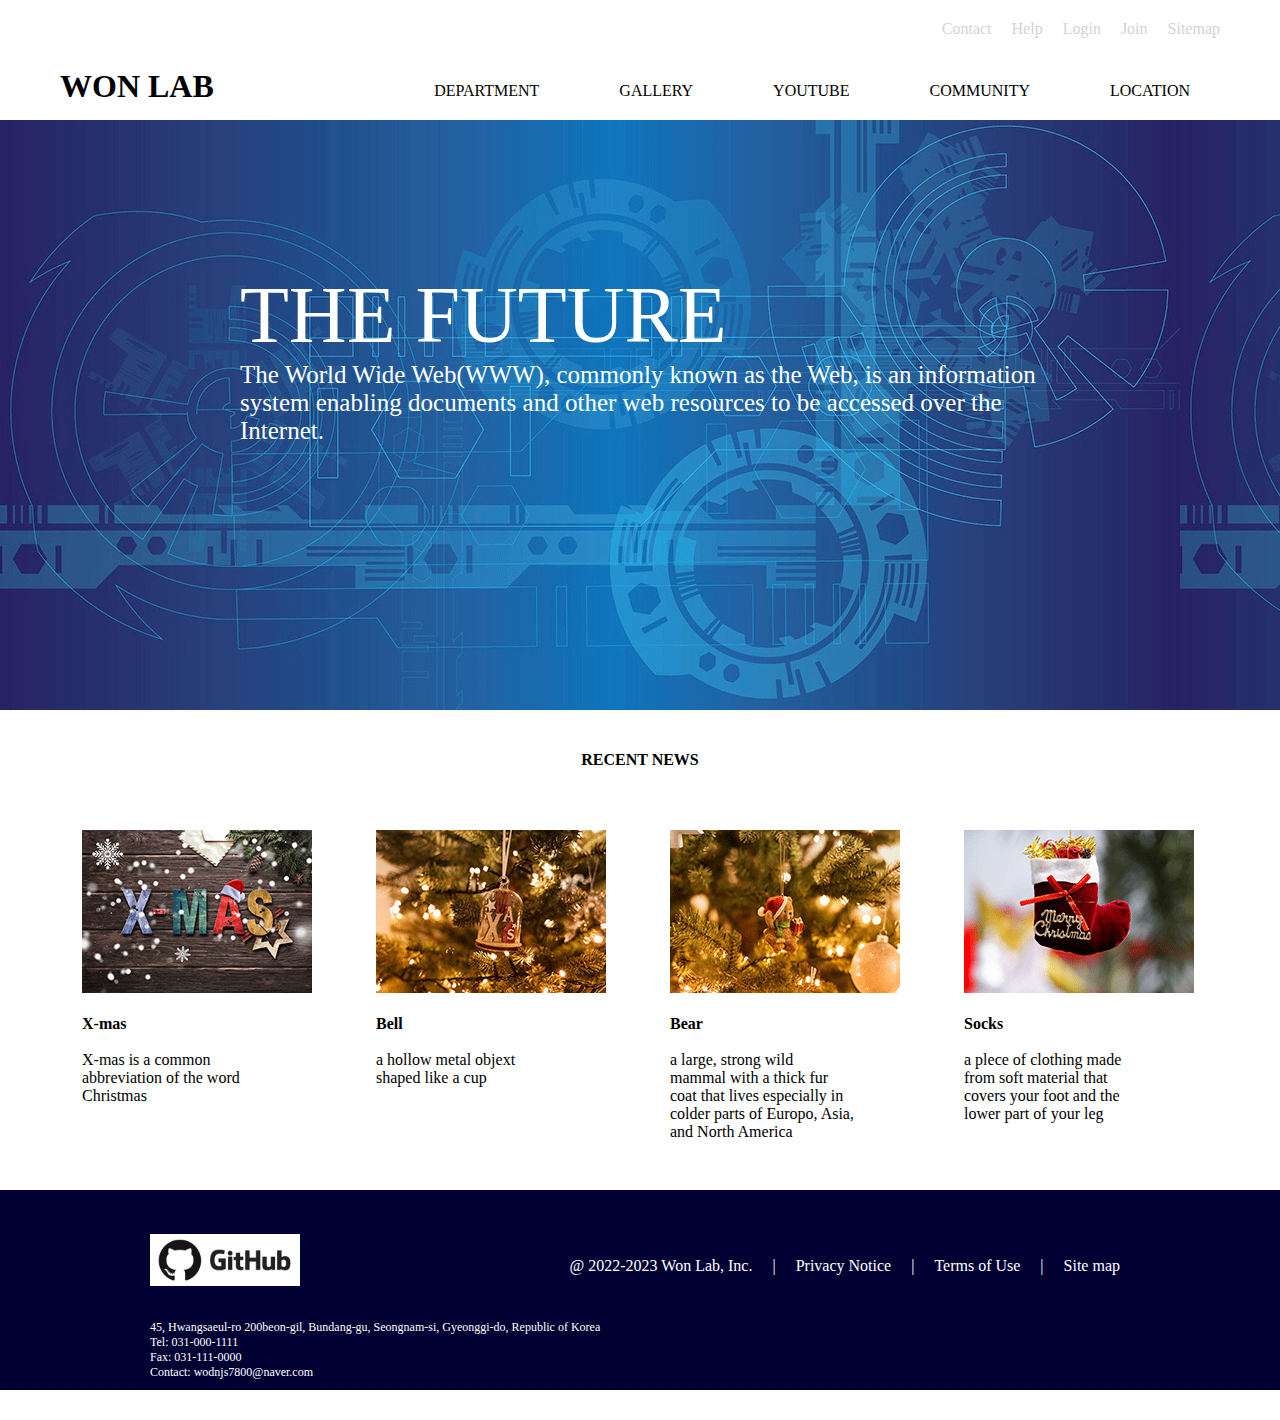
<file: index.html>
<!DOCTYPE html>
<html>
  <head>
    <meta charset="utf-8">
    <title>Web 1-03</title>
    <link rel="stylesheet" type="text/css" href="index.css">
  </head>
  <body>
    <header>
      <div class="header_top">
        <nav>
          <ul>
            <li><a href="#">Contact</a></li>
            <li><a href="#">Help</a></li>
            <li><a href="#">Login</a></li>
            <li><a href="#">Join</a></li>
            <li><a href="#">Sitemap</a></li>
          </ul>
        </nav>
      </div>
      <div class="header_bottom">
        <h1><a href="index.html">WON LAB</a></h1>
        <nav>
          <ul>
            <li><a href="#">DEPARTMENT</a></li>
            <li><a href="gallery.html">GALLERY</a></li>
            <li><a href="#">YOUTUBE</a></li>
            <li><a href="#">COMMUNITY</a></li>
            <li><a href="#">LOCATION</a></li>
          </ul>
        </nav>
      </div>
    </header>
    <div class="center">
      <div class="inner_box">
        <p class="c1">THE FUTURE</p>
        <p class="c2">The World Wide Web(WWW), commonly known as the Web, is an information system enabling documents and other
          web resources to be accessed over the Internet.</p>
      </div>
    </div>
    <section>
      <p class="c3">RECENT NEWS</p>
      <article><img src="img/article1.png"><br><br><h4>X-mas</h4><br>
        X-mas is a common<br>abbreviation of the word<br>Christmas</article>
      <article><img src="img/article2.png"><br><br><h4>Bell</h4><br>
        a hollow metal objext<br>shaped like a cup</article>
      <article><img src="img/article3.png"><br><br><h4>Bear</h4><br>
        a large, strong wild<br>mammal with a thick fur<br>coat that lives especially in<br>colder parts of Europo, Asia,<br>and North America</article>
      <article><img src="img/article4.png"><br><br><h4>Socks</h4><br>
        a plece of clothing made<br>from soft material that<br>covers your foot and the<br>lower part of your leg</article>
    </section>
    <footer>
      <div class="bottom">
        <a href="https://github.com/wodnjs7800/web3rd" target="_blank"><img src="img/github.PNG"></a>
        <nav>
          <ul>
            <li>@ 2022-2023 Won Lab, Inc.</li>
            <li>|</li>
            <li>Privacy Notice</li>
            <li>|</li>
            <li>Terms of Use</li>
            <li>|</li>
            <li>Site map</li>
          </ul>
        </nav>
      </div>
      <p class="b1">
        45, Hwangsaeul-ro 200beon-gil, Bundang-gu, Seongnam-si, Gyeonggi-do, Republic of Korea<br>
        Tel: 031-000-1111<br>
        Fax: 031-111-0000<br>
        Contact: wodnjs7800@naver.com
      </div>
    </footer>
  </body>
</html>
</file>
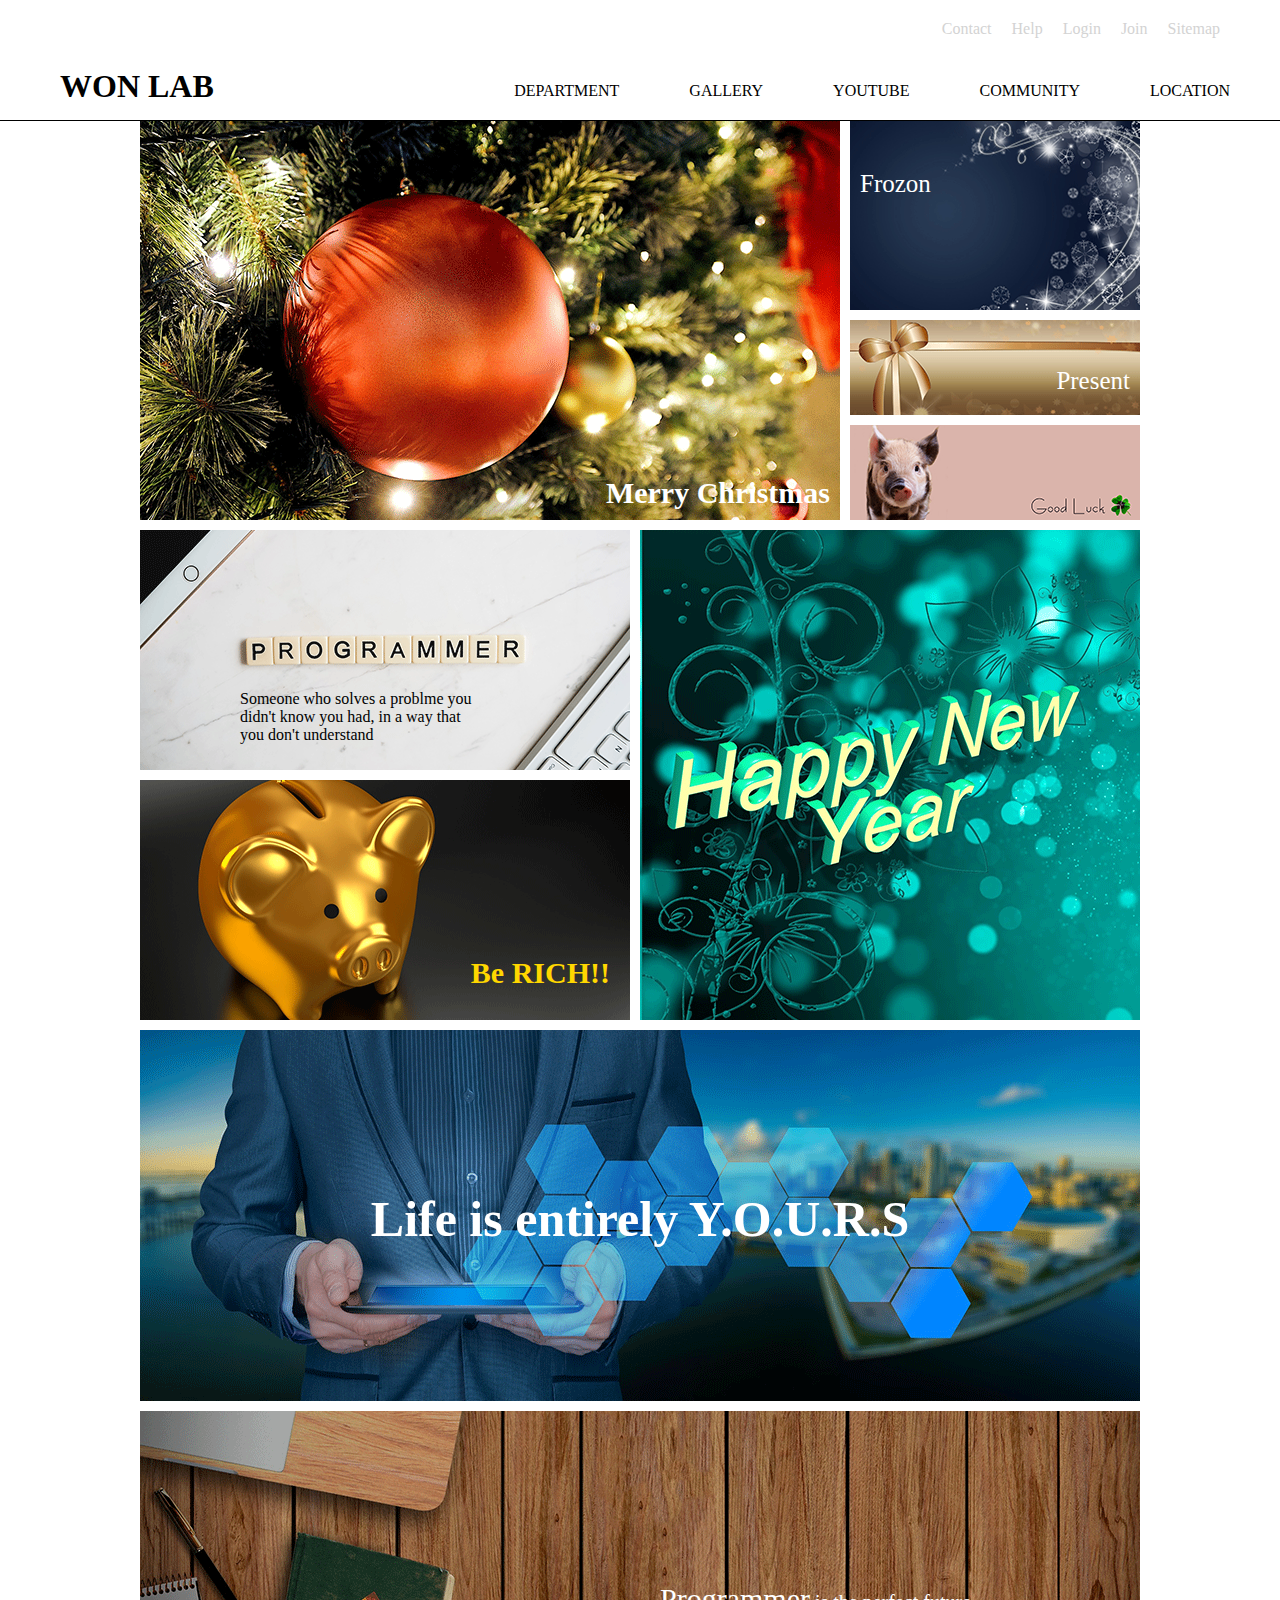
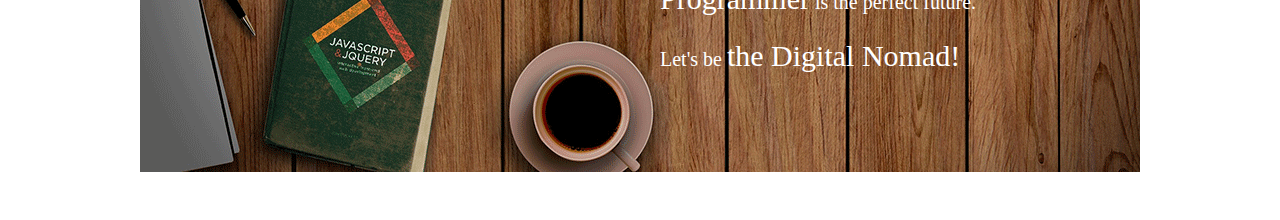
<file: gallery.html>
<!DOCTYPE html>
<html>
  <head>
    <meta charset="utf-8">
    <title>Web 1-03</title>
    <link rel="stylesheet" type="text/css" href="gallery.css">
  </head>
  <body>
    <header>
      <div class="header_top">
        <nav>
          <ul>
            <li><a href="#">Contact</a></li>
            <li><a href="#">Help</a></li>
            <li><a href="#">Login</a></li>
            <li><a href="#">Join</a></li>
            <li><a href="#">Sitemap</a></li>
          </ul>
        </nav>
      </div>
      <div class="header_bottom">
        <h1><a href="index.html">WON LAB</a></h1>
        <nav>
          <ul>
            <li><a href="#">DEPARTMENT</a></li>
            <li><a href="gallery.html">GALLERY</a></li>
            <li><a href="#">YOUTUBE</a></li>
            <li><a href="#">COMMUNITY</a></li>
            <li><a href="#">LOCATION</a></li>
          </ul>
        </nav>
      </div>
    </header>
    <section>
      <div id="se1">
        <div class="s1"><p>Merry Christmas</p></div>
        <div class="s2">
          <div class="s2_1"><p>Frozon</p></div>
          <div class="s2_2"><img src="img/290x95-1.png"><p>Present</p></div>
          <div class="s2_2"><img src="img/290x95-2.png"></div>
        </div>
      </div>
      <div id="se2">
        <div class="s3">
          <div class="s3_1"><img src="img/490x240-1.png"><p class="s3_2">Someone who solves a problme you<br>didn't know you had, in a way that<br>
          you don't understand</p></div>
          <div class="s3_1"><img src="img/490x240-2.png"><p class="s3_3">Be RICH!!</p></div>
        </div>
        <div class="s4"></div>
      </div>
      <div class="s5"><p>Life is entirely Y.O.U.R.S</p></div>
      <div class="s6"><p><span style="font-size:30px">Programmer</span> is the perfect future.<br><br>
        Let's be <span style="font-size:30px">the Digital Nomad!</span></p></div>
    </section>
  </body>
</html>
</file>
<file: index.css>
*{
  margin: 0px; padding: 0px;
}
body{
  font-family: 'Verdana';
}
header{
  width: 100%; height: 120px;
}
.header_top{
  width: 1180px; height: 40px;
  margin-left: auto; margin-right: auto;
  position: relative;
}
.header_top nav{
  left: 20px;
  position: relative;
  float: right;
}
.header_top nav>ul{
  position: relative;
  right: 20px; top: 20px;
}
.header_top nav>ul>li{
  list-style: none;
  float: left;
  padding: 0px 10px;
}
.header_top nav>ul>li a{
  text-decoration: none;
  color: lightgray;
}
.header_bottom{
  width: 1180px; height:80px;
  margin-left: auto; margin-right: auto;
  position: relative;
}
.header_bottom h1 a{
  color: black;
  float: left;
  text-decoration: none;
  position: absolute;
  left: 10px; bottom: 15px;
}
.header_bottom h1 a:hover{
  color: orange;
}
.header_bottom nav{
  float: right;
  position: absolute;
  right: 0px; bottom: 0px;
}
.header_bottom nav>ul>li{
  list-style: none;
  float: left;
  padding: 20px 40px;
}
.header_bottom nav>ul>li a{
  color: black;
  float: left;
  text-decoration: none;
}
.header_bottom nav>ul>li a:hover{
  color: orange;
}
.center{
  background-image: url(img/bg_main.png);
  width:100%; height:590px;
}
.center .inner_box{
  width: 800px; height: 300px;
  top: 150px;
  margin-left: auto; margin-right: auto;
  position: relative;
}
.center .inner_box .c1{
  color: white; font-size: 80px;
}
.center .inner_box .c2{
  color: white; font-size: 25px;
}
section{
  width: 1180px; height: 450px;
  margin-left: auto; margin-right: auto;
}
.c3{
  width: 200px; height: 40px;
  text-align: center; line-height: 40px;
  position: relative;
  margin-top: 30px; font-weight: bold;
  margin-left: auto; margin-right: auto;
}
article{
  width: 230px; height: 350px;
  margin: 50px 32px;
  float: left;
}
footer{
  color: white;
  width: 100%; height: 200px;
  background-color: #000033;
}
.bottom{
  width: 1000px; height: 100px;
  margin-left: auto; margin-right: auto;
  position: relative;
}
.bottom a{
  position: absolute;
  left: 10px; bottom: 0px;
}
.bottom a img{
  width: 150px;
}
.bottom nav{
  float: right;
  position: absolute;
  right: 10px; bottom: 15px;
}
.bottom nav>ul>li{
  list-style: none;
  float: left;
  padding: 0px 10px;
}
.b1{
  width: 1000px; height: 100px;
  margin-left: auto; margin-right: auto;
  position: relative;
  font-size: 12px;
  left: 10px; top: 30px;
}
</file>
<file: gallery.css>
*{
  margin: 0px; padding: 0px;
}
body{
  font-family: 'Verdana';
}
header{
  width: 100%; height: 120px;
  position: fixed;
  border-bottom: 1px solid black;
  z-index: 1;
  background-color: white;
}
.header_top{
  width: 1180px; height: 40px;
  margin-left: auto; margin-right: auto;
  position: relative;
}
.header_top nav{
  left: 20px;
  position: relative;
  float: right;
}
.header_top nav>ul{
  position: relative;
  right: 20px; top: 20px;
}
.header_top nav>ul>li{
  list-style: none;
  float: left;
  padding: 0px 10px;
}
.header_top nav>ul>li a{
  text-decoration: none;
  color: lightgray;
}
.header_bottom{
  width: 1180px; height:80px;
  margin-left: auto; margin-right: auto;
  position: relative;
}
.header_bottom h1 a{
  color: black;
  float: left;
  text-decoration: none;
  position: absolute;
  left: 10px; bottom: 15px;
}
.header_bottom h1 a:hover{
  color: orange;
}
.header_bottom nav{
  float: right;
  position: absolute;
  right: -35px; bottom: 0px;
}
.header_bottom nav>ul>li{
  list-style: none;
  float: left;
  padding: 20px 35px;
}
.header_bottom nav>ul>li a{
  color: black;
  float: left;
  text-decoration: none;
}
.header_bottom nav>ul>li a:hover{
  color: orange;
}
section{
  width: 1000px; height: 1700px;
  margin-left: auto; margin-right: auto;
  position: relative; top: 120px;
}
#se1{
  width: 1000px; height: 400px;
}
.s1{
  width: 700px; height: 400px;
  background-image: url(img/700x400.png);
  float: left;
  position: relative;
}
.s1 > p{
  color: white;
  font-size: 30px; font-weight: bold;
  position: absolute;
  bottom: 10px; right: 10px;
}
.s2{
  width: 290px; height: 400px;
  float: left;
  margin-left: 10px;
  position: relative;
}
.s2_1{
  width: 290px; height: 190px;
  background-image: url(img/290x190.png);
  position: relative;
}
.s2_1 > p{
  color: white;
  font-size: 25px;
  position: absolute;
  top: 50px; left: 10px;
}
.s2_2{
  width: 290px; height: 95px;
  margin-top: 10px;
  position: relative;
}
.s2_2 > p{
  color: white;
  font-size: 25px;
  position: absolute;
  bottom: 20px; right: 10px;
}
#se2{
  width: 1000px; height: 500px;
}
.s3{
  width: 500px; height: 500px;
  float: left;
  position: relative;
}
.s3_1{
  width: 490px; height: 240px;
  margin-top: 10px; margin-right: 10px;
  position: relative;
}
.s3_1 > .s3_2{
  width: 300px;
  position: absolute;
  top: 160px;
  margin-left: 100px;
}
.s3_1 > .s3_3{
  color: gold;
  font-size: 30px; font-weight: bold;
  position: absolute;
  bottom: 30px; right: 20px;
}
.s4{
  width: 500px; height: 490px;
  background-image: url(img/500x490.png);
  margin-top: 10px;
  position: relative;
  float: left;
}
.s5{
  width: 1000px; height: 371px;
  background-image: url(img/1000x371.png);
  position: relative;
  margin-top: 10px;
}
.s5 > p{
  color: white;
  font-size: 50px; font-weight: bold;
  position: relative;
  text-align: center; top: 160px;
}
.s6{
  width: 1000px; height: 361px;
  background-image: url(img/1000x361.png);
  margin-top: 10px;
  position: relative;
}
.s6 > p{
  width: 450px; height: 150px;
  color: white;
  font-size: 20px;
  position: absolute;
  bottom: 40px; right: 30px;
}
</file>
